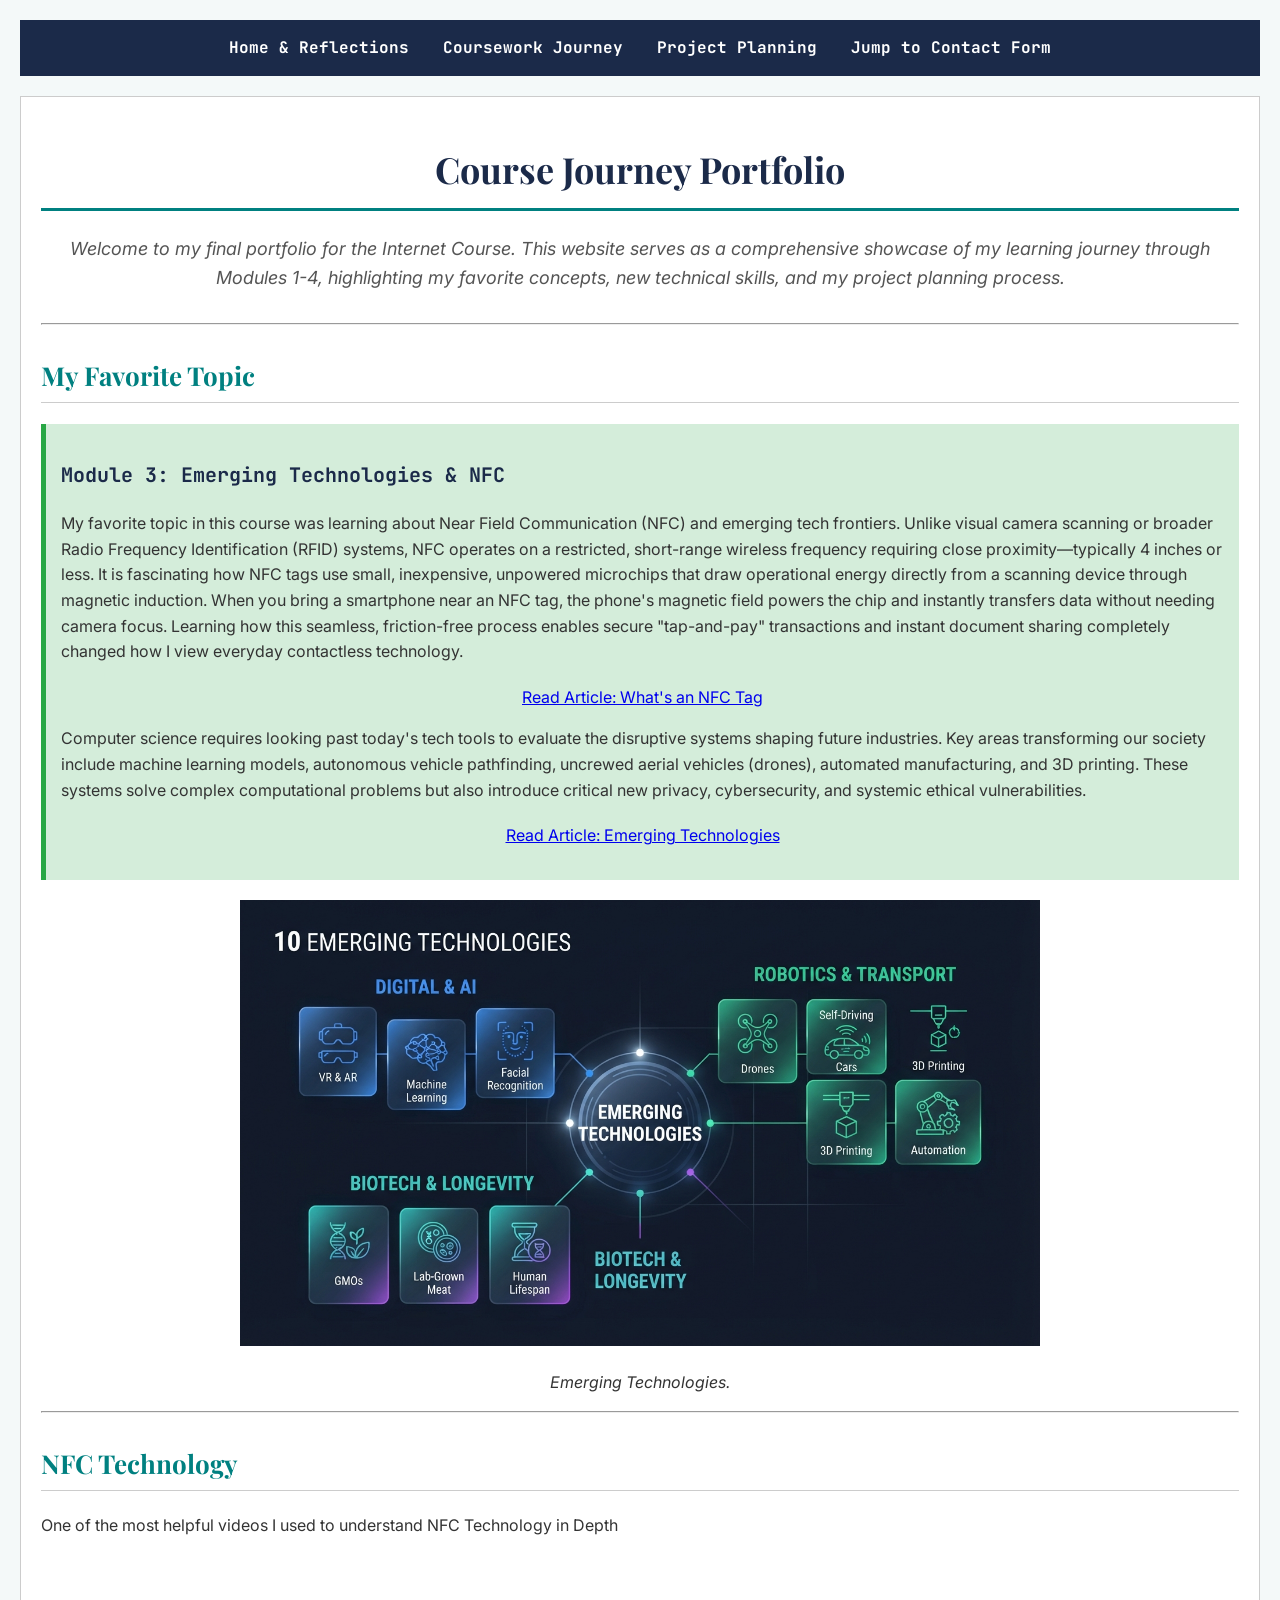
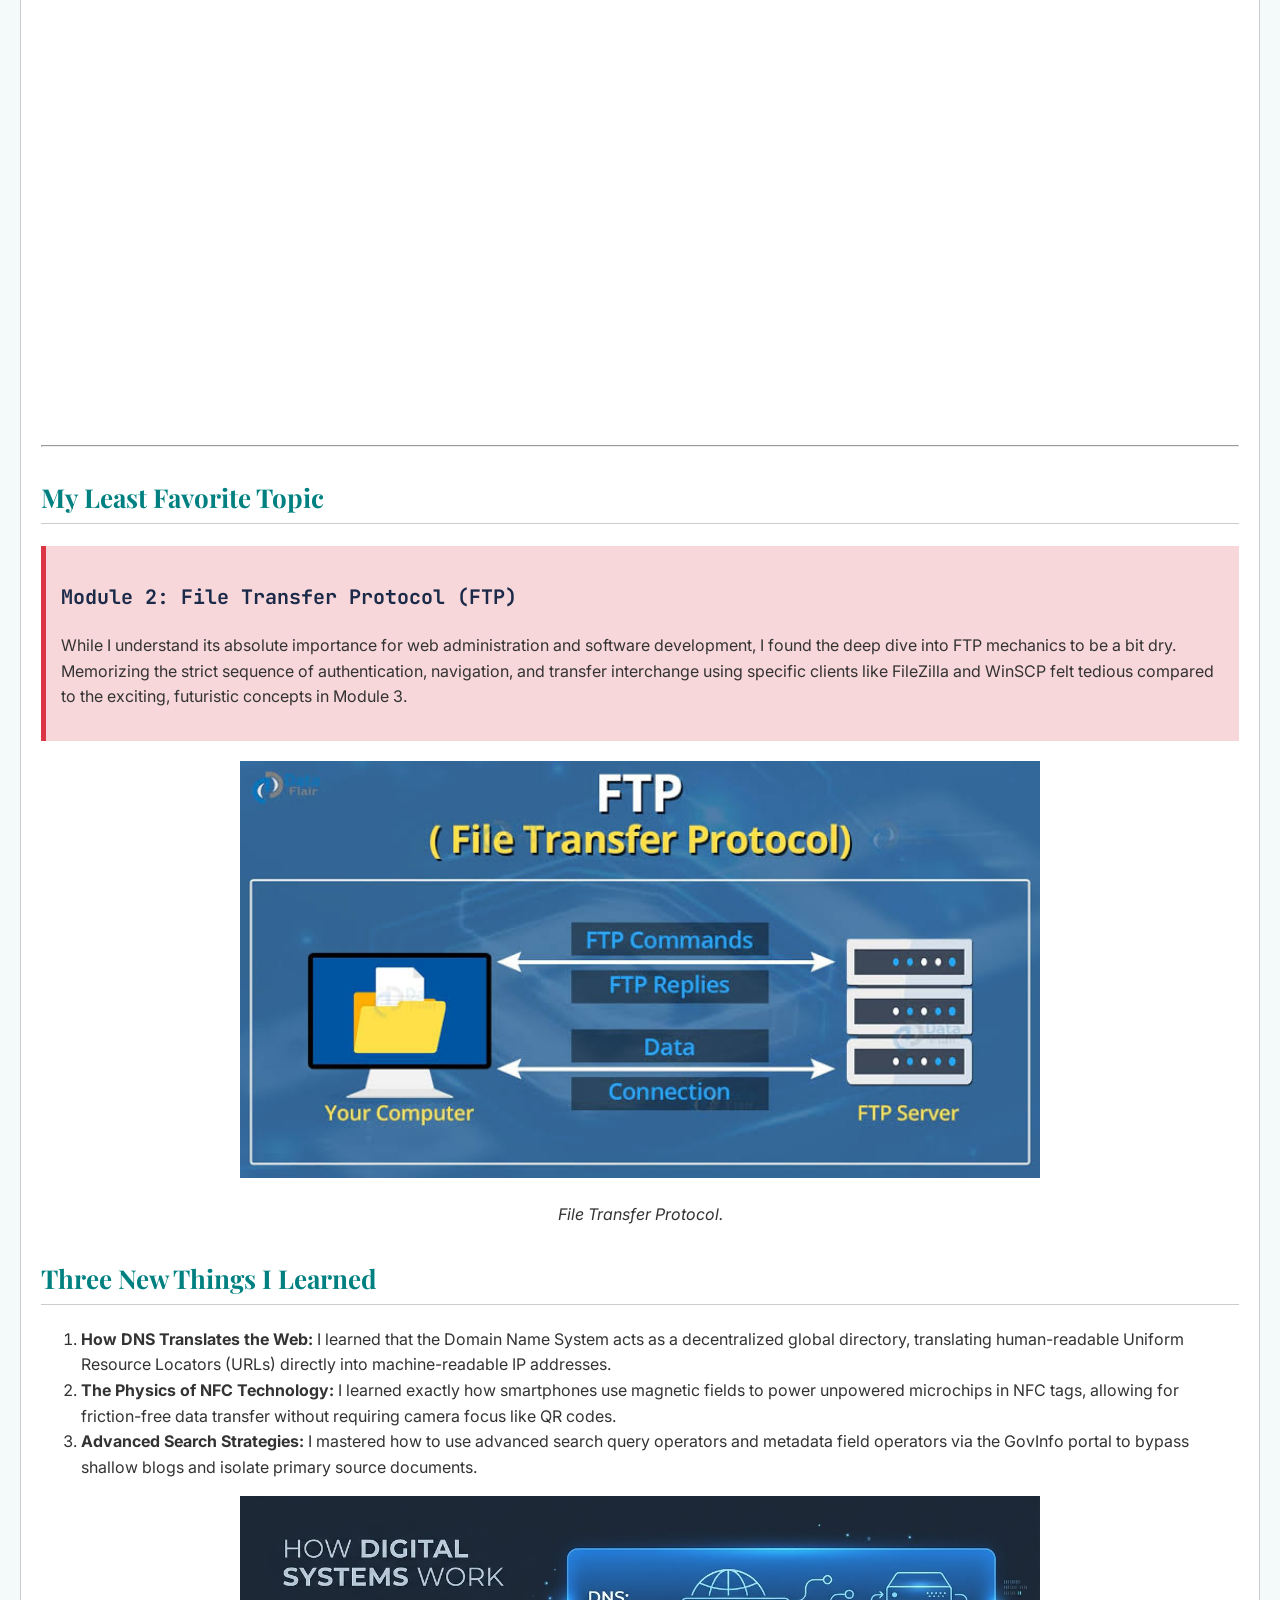
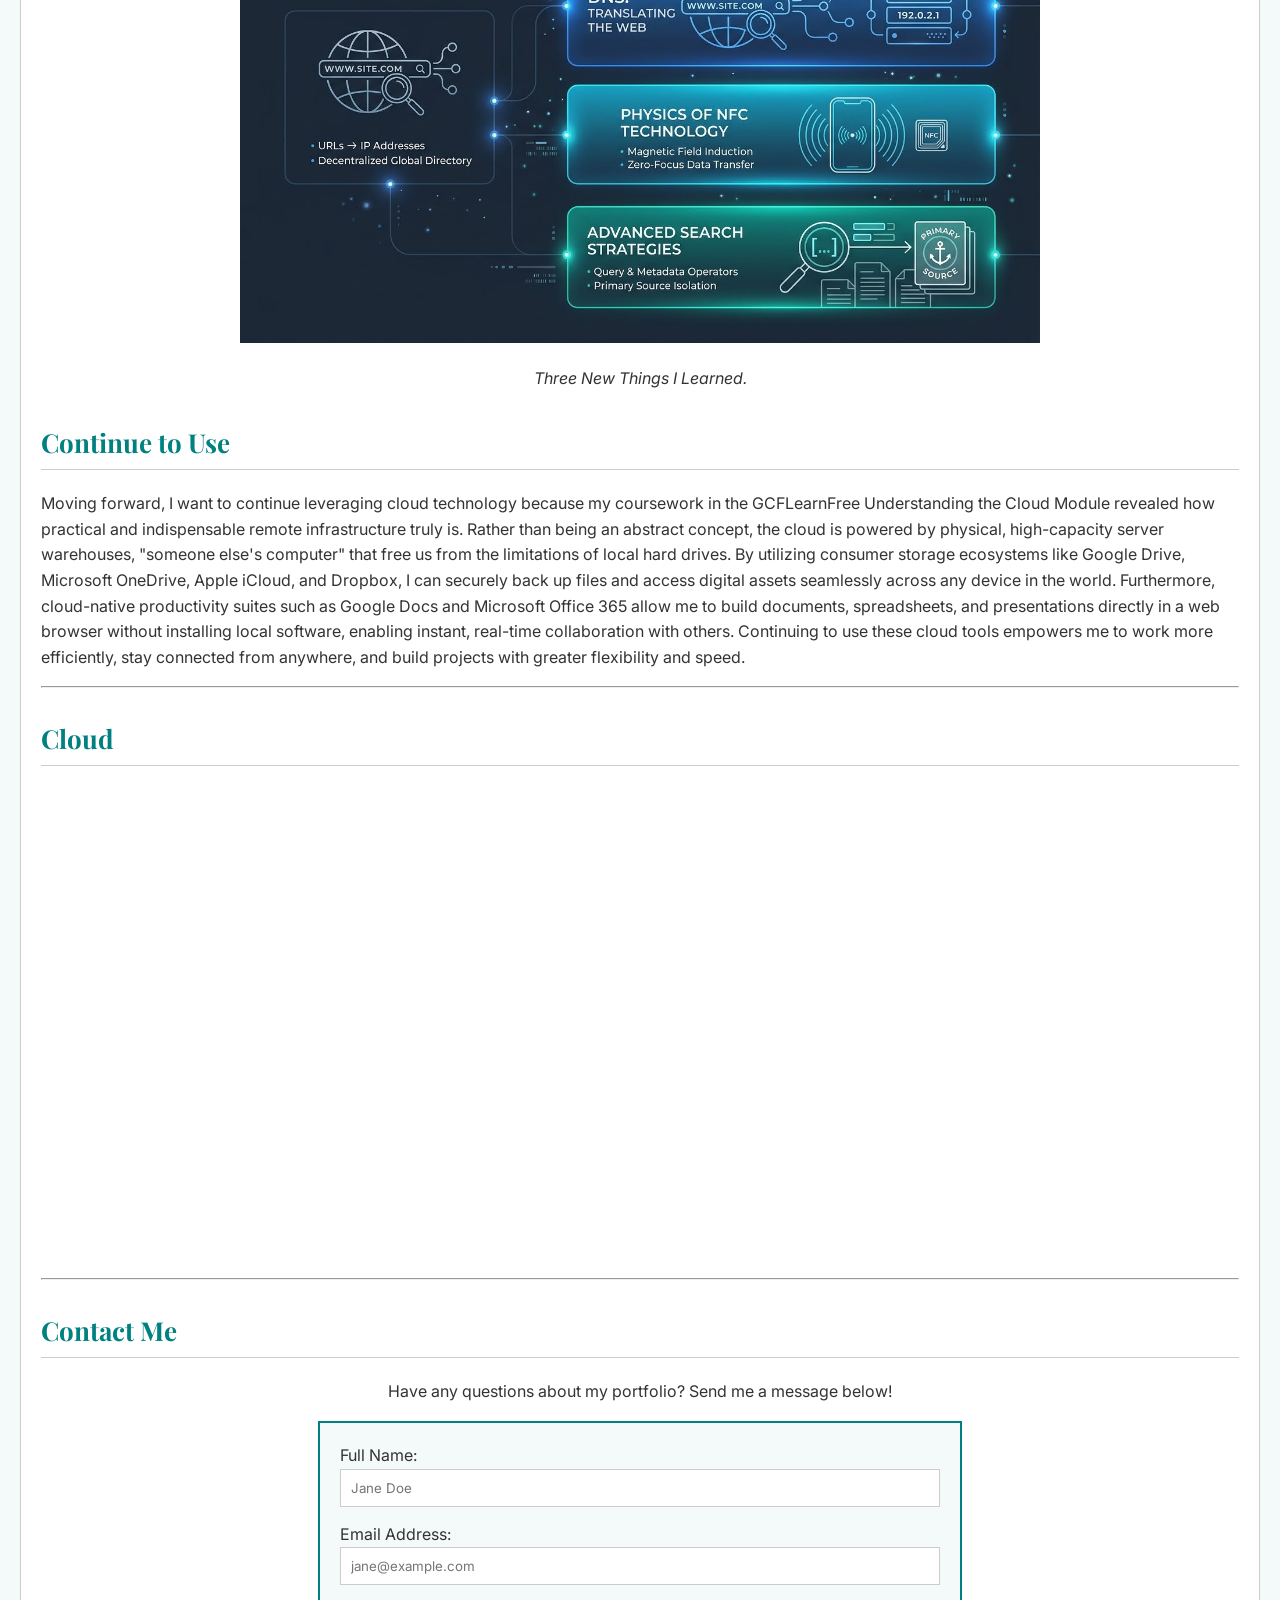
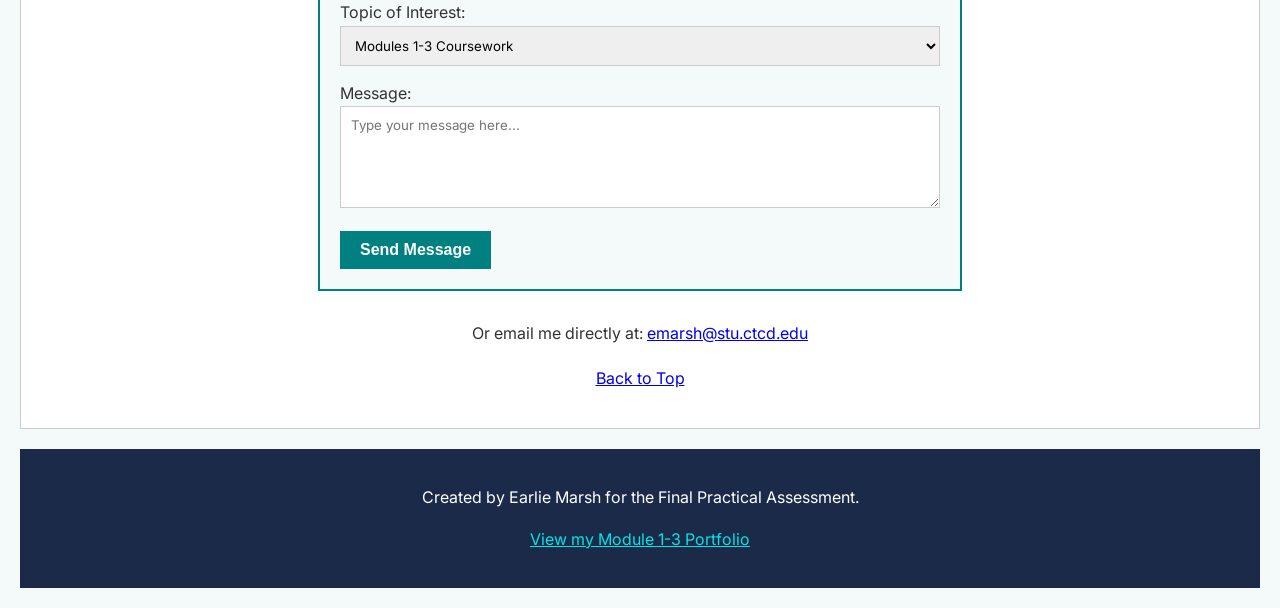
<file: index.html>
<!DOCTYPE html>
<!-- Declaration: HTML5 document -->
<html lang="en">
<head>
    <title>Earlie Marsh - Home & Reflections</title>
    <meta charset="UTF-8">
    <!-- External CSS Links (Google Fonts) -->
    <link href="https://fonts.googleapis.com/css2?family=Inter:wght@400;700&family=JetBrains+Mono:wght@700&family=Playfair+Display:wght@600;700&display=swap" rel="stylesheet">
    <!-- External CSS File Link -->
    <link rel="stylesheet" href="style.css">
    
    <!-- Internal CSS -->
    <style>
        .intro-text {
            font-size: 18px;
            text-align: center;
            color: #555;
            font-style: italic;
            margin-bottom: 30px;
        }
    </style>
</head>
<body>

    <!-- Navigation Bar -->
    <div class="nav-bar">
        <a href="index.html">Home & Reflections</a>
        <a href="coursework.html">Coursework Journey</a>
        <a href="planning.html">Project Planning</a>
        <a href="#contact-section">Jump to Contact Form</a> <!-- Target Link -->
    </div>

    <div class="container">
        <h1 id="top">Course Journey Portfolio</h1>
        
        <p class="intro-text">Welcome to my final portfolio for the Internet Course. This website serves as a comprehensive showcase of my learning journey through Modules 1-4, highlighting my favorite concepts, new technical skills, and my project planning process.</p>

        <hr> <!-- Horizontal Rule -->

        <h2>My Favorite Topic</h2>
        <div class="favorite-box">
            <h3>Module 3: Emerging Technologies & NFC</h3>
            <p>
                My favorite topic in this course was learning about Near Field Communication (NFC) and emerging tech frontiers. Unlike visual camera scanning or broader Radio Frequency Identification (RFID) systems, NFC operates on a restricted, short-range wireless frequency requiring close proximity—typically 4 inches or less. It is fascinating how NFC tags use small, inexpensive, unpowered microchips that draw operational energy directly from a scanning device through magnetic induction. When you bring a smartphone near an NFC tag, the phone's magnetic field powers the chip and instantly transfers data without needing camera focus. Learning how this seamless, friction-free process enables secure "tap-and-pay" transactions and instant document sharing completely changed how I view everyday contactless technology.
            </p>
            <p style="text-align: center; margin-top: 20px;">
                <a href="https://electronics.howstuffworks.com/nfc-tag.htm">Read Article: What's an NFC Tag</a> <!-- External Link -->
            </p>
            <p>
                Computer science requires looking past today's tech tools to evaluate the disruptive systems shaping future industries. Key areas transforming our society include machine learning models, autonomous vehicle pathfinding, uncrewed aerial vehicles (drones), automated manufacturing, and 3D printing. These systems solve complex computational problems but also introduce critical new privacy, cybersecurity, and systemic ethical vulnerabilities.
            </p>   
         
            <p style="text-align: center; margin-top: 20px;">
                <a href="https://www.learnfree.org/series/the-now">Read Article: Emerging Technologies</a> <!-- External Link -->
            </p>
        </div>
        
        <div style="text-align: center;">
            <!-- Relative URL Image -->
            <img src="image_2.jpg" alt="Emerging Technologies" width="800">
            <p><i>Emerging Technologies.</i></p>
        </div>
        
        <hr>
        
        <h2>NFC Technology</h2>
        <p>One of the most helpful videos I used to understand NFC Technology in Depth</p>
        
        <!-- Multimedia / Frame  -->
        <div style="text-align: center;">
            <iframe 
                width="800" 
                height="475" 
                src="https://www.youtube.com/embed/Gbd6sy6uPKg?si=Ck1__AXWTJ7IZF8p" 
                title="YouTube video player" 
                style="border: none;" 
                allow="accelerometer; autoplay; clipboard-write; encrypted-media; gyroscope; picture-in-picture" 
                allowfullscreen>
            </iframe>
        </div>
        
        <hr>

        <h2>My Least Favorite Topic</h2>
        <div class="least-favorite-box">
            <h3>Module 2: File Transfer Protocol (FTP)</h3>
            <p>
                While I understand its absolute importance for web administration and software development, I found the deep dive into FTP mechanics to be a bit dry. Memorizing the strict sequence of authentication, navigation, and transfer interchange using specific clients like FileZilla and WinSCP felt tedious compared to the exciting, futuristic concepts in Module 3. 
            </p>
        </div>

        <div style="text-align: center;">
            <!-- Relative URL Image -->
            <img src="image_1.jpg" alt="File Transfer Protocol" width="800">
            <p><i>File Transfer Protocol.</i></p>
        </div>

        <h2>Three New Things I Learned</h2>
        <!-- Ordered List -->
        <ol>
            <li><b>How DNS Translates the Web:</b> I learned that the Domain Name System acts as a decentralized global directory, translating human-readable Uniform Resource Locators (URLs) directly into machine-readable IP addresses.</li>
            <li><b>The Physics of NFC Technology:</b> I learned exactly how smartphones use magnetic fields to power unpowered microchips in NFC tags, allowing for friction-free data transfer without requiring camera focus like QR codes.</li>
            <li><b>Advanced Search Strategies:</b> I mastered how to use advanced search query operators and metadata field operators via the GovInfo portal to bypass shallow blogs and isolate primary source documents.</li>
        </ol>

        <div style="text-align: center;">
            <!-- Relative URL Image -->
            <img src="image_3.jpg" alt="Three New Things I Learned" width="800">
            <p><i>Three New Things I Learned.</i></p>
        </div>

        <h2>Continue to Use</h2>
        <p>
            Moving forward, I want to continue leveraging cloud technology because my coursework in the GCFLearnFree Understanding the Cloud Module revealed how practical and indispensable remote infrastructure truly is. Rather than being an abstract concept, the cloud is powered by physical, high-capacity server warehouses, "someone else's computer" that free us from the limitations of local hard drives. By utilizing consumer storage ecosystems like Google Drive, Microsoft OneDrive, Apple iCloud, and Dropbox, I can securely back up files and access digital assets seamlessly across any device in the world. Furthermore, cloud-native productivity suites such as Google Docs and Microsoft Office 365 allow me to build documents, spreadsheets, and presentations directly in a web browser without installing local software, enabling instant, real-time collaboration with others. Continuing to use these cloud tools empowers me to work more efficiently, stay connected from anywhere, and build projects with greater flexibility and speed.
        </p>
      
        <hr>
        
        <h2>Cloud</h2>
        
        <!-- Multimedia / Frame -->
        <div style="text-align: center;">
            <iframe 
                width="800" 
                height="475" 
                src="https://www.youtube.com/embed/M988_fsOSWo?si=xqtepXX6bADbwS8M" 
                title="YouTube video player" 
                style="border: none;" 
                allow="accelerometer; autoplay; clipboard-write; encrypted-media; gyroscope; picture-in-picture" 
                allowfullscreen>
            </iframe>
        </div>
        
        <hr>

        <h2 id="contact-section">Contact Me</h2>
        <p style="text-align: center;">Have any questions about my portfolio? Send me a message below!</p> <!-- Inline Style -->
        
        <!-- Form  -->
        <div class="contact-form">
            <form action="#" method="POST">
                <label for="name">Full Name:</label>
                <input type="text" id="name" name="name" required placeholder="Jane Doe">
                
                <label for="email">Email Address:</label>
                <input type="email" id="email" name="email" required placeholder="jane@example.com">
                
                <label for="topic">Topic of Interest:</label>
                <select id="topic" name="topic">
                    <option value="modules1-3">Modules 1-3 Coursework</option>
                    <option value="module4">Module 4 HTML/CSS</option>
                    <option value="general">General Feedback</option>
                </select>

                <label for="message">Message:</label>
                <textarea id="message" name="message" rows="5" required placeholder="Type your message here..."></textarea>
                
                <button type="submit">Send Message</button>
            </form>
        </div>

        <p style="text-align: center; margin-top: 30px;">
            <!-- Email Link with Subject Line -->
            Or email me directly at: <a href="mailto:emarsh@stu.ctcd.edu?subject=Final%20Portfolio%20Inquiry">emarsh@stu.ctcd.edu</a>
        </p>

        <p style="text-align: center; margin-top: 20px;">
            <a href="#top">Back to Top</a> <!-- Target Link -->
        </p>
    </div>

    <!-- Footer -->
    <footer>
        <p>Created by Earlie Marsh for the Final Practical Assessment.</p>
        <p><a href="https://sites.google.com/view/earliemarsh-module1-3portfolio" target="_blank">View my Module 1-3 Portfolio</a></p>
    </footer>

</body>
</html>
</file>
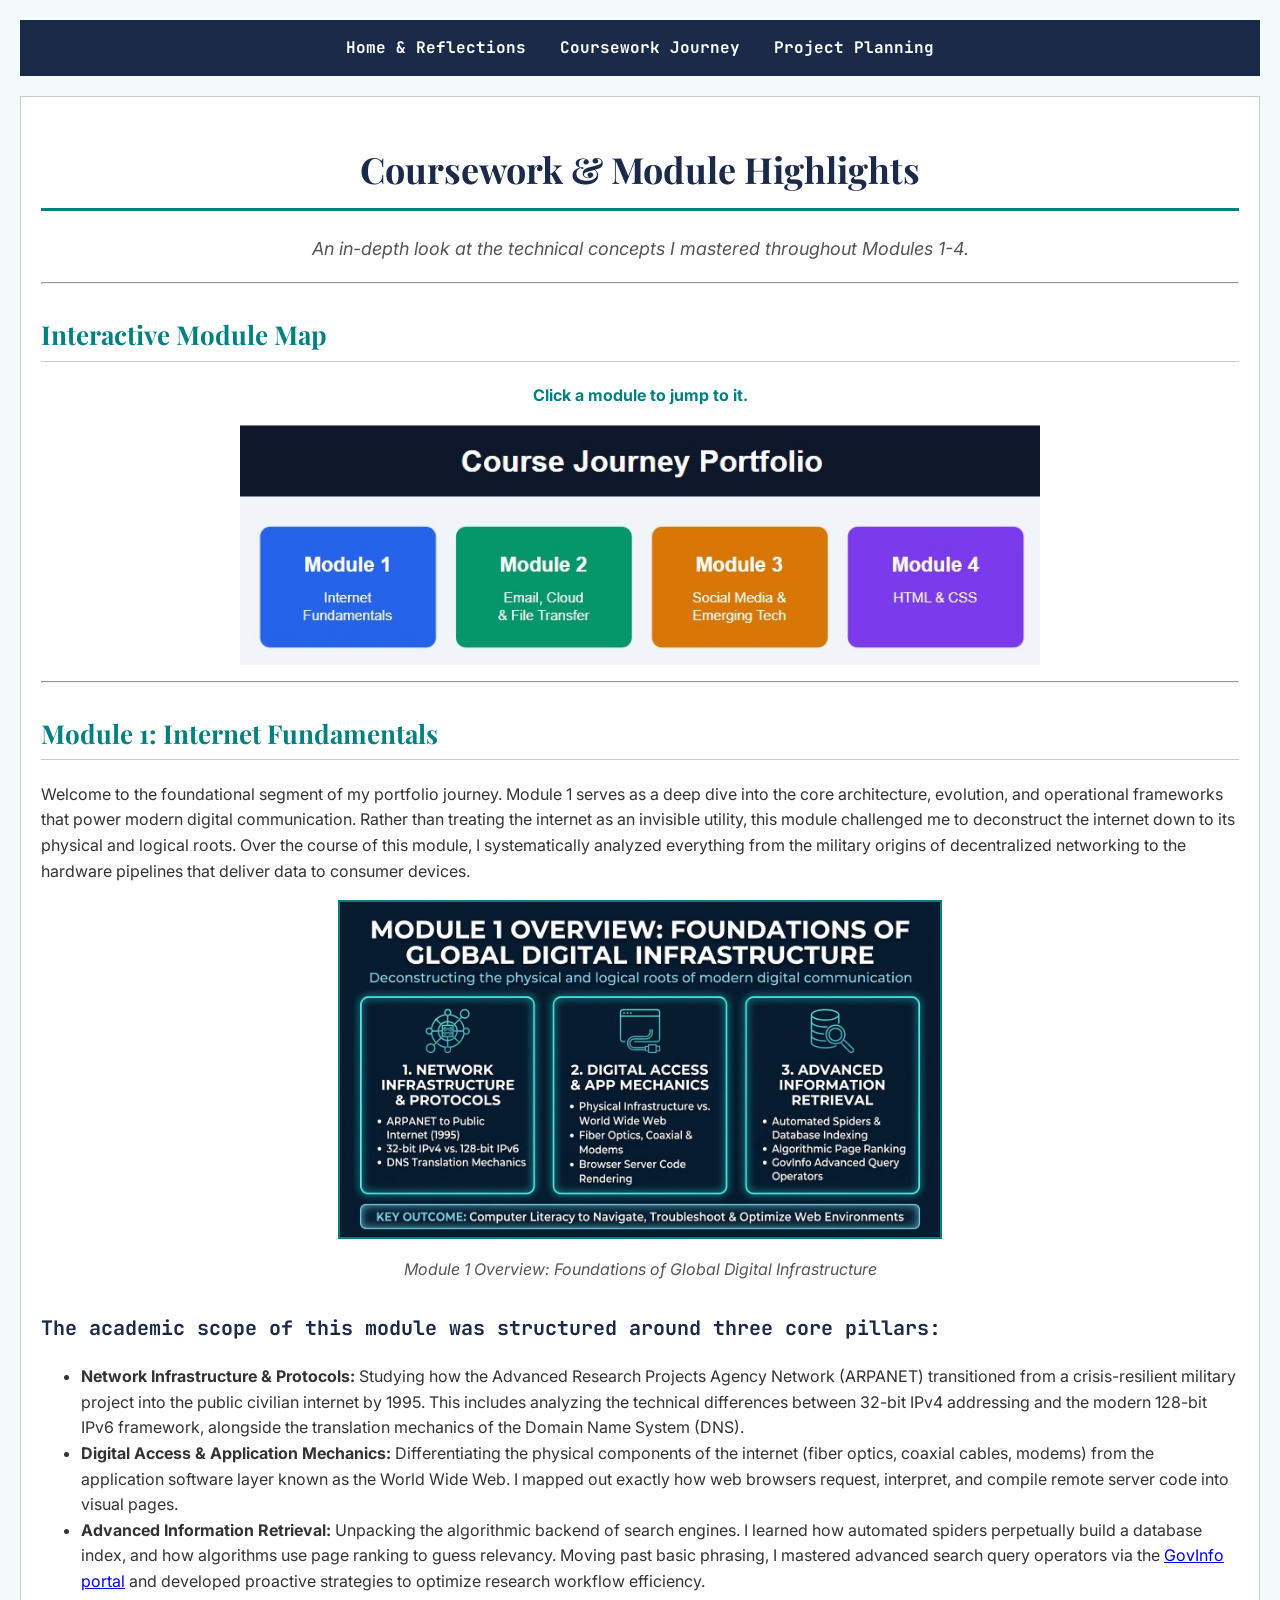
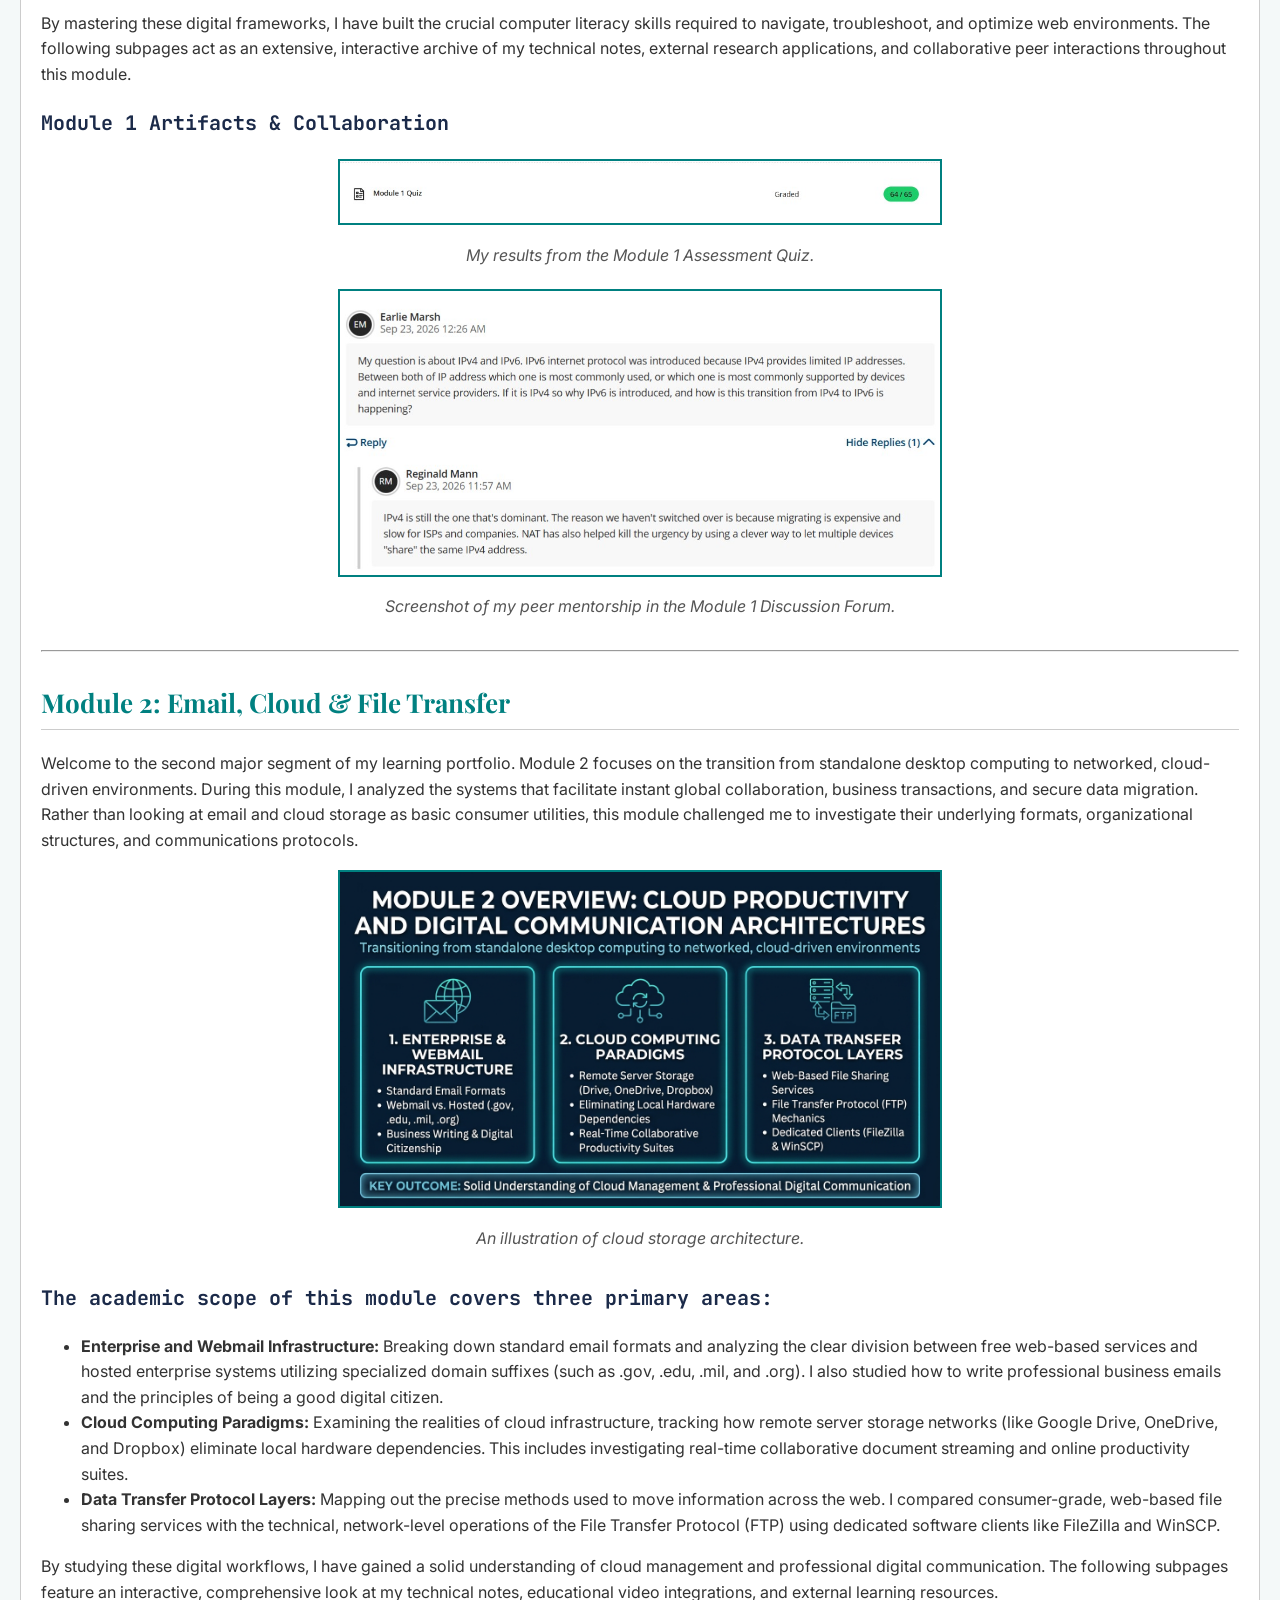
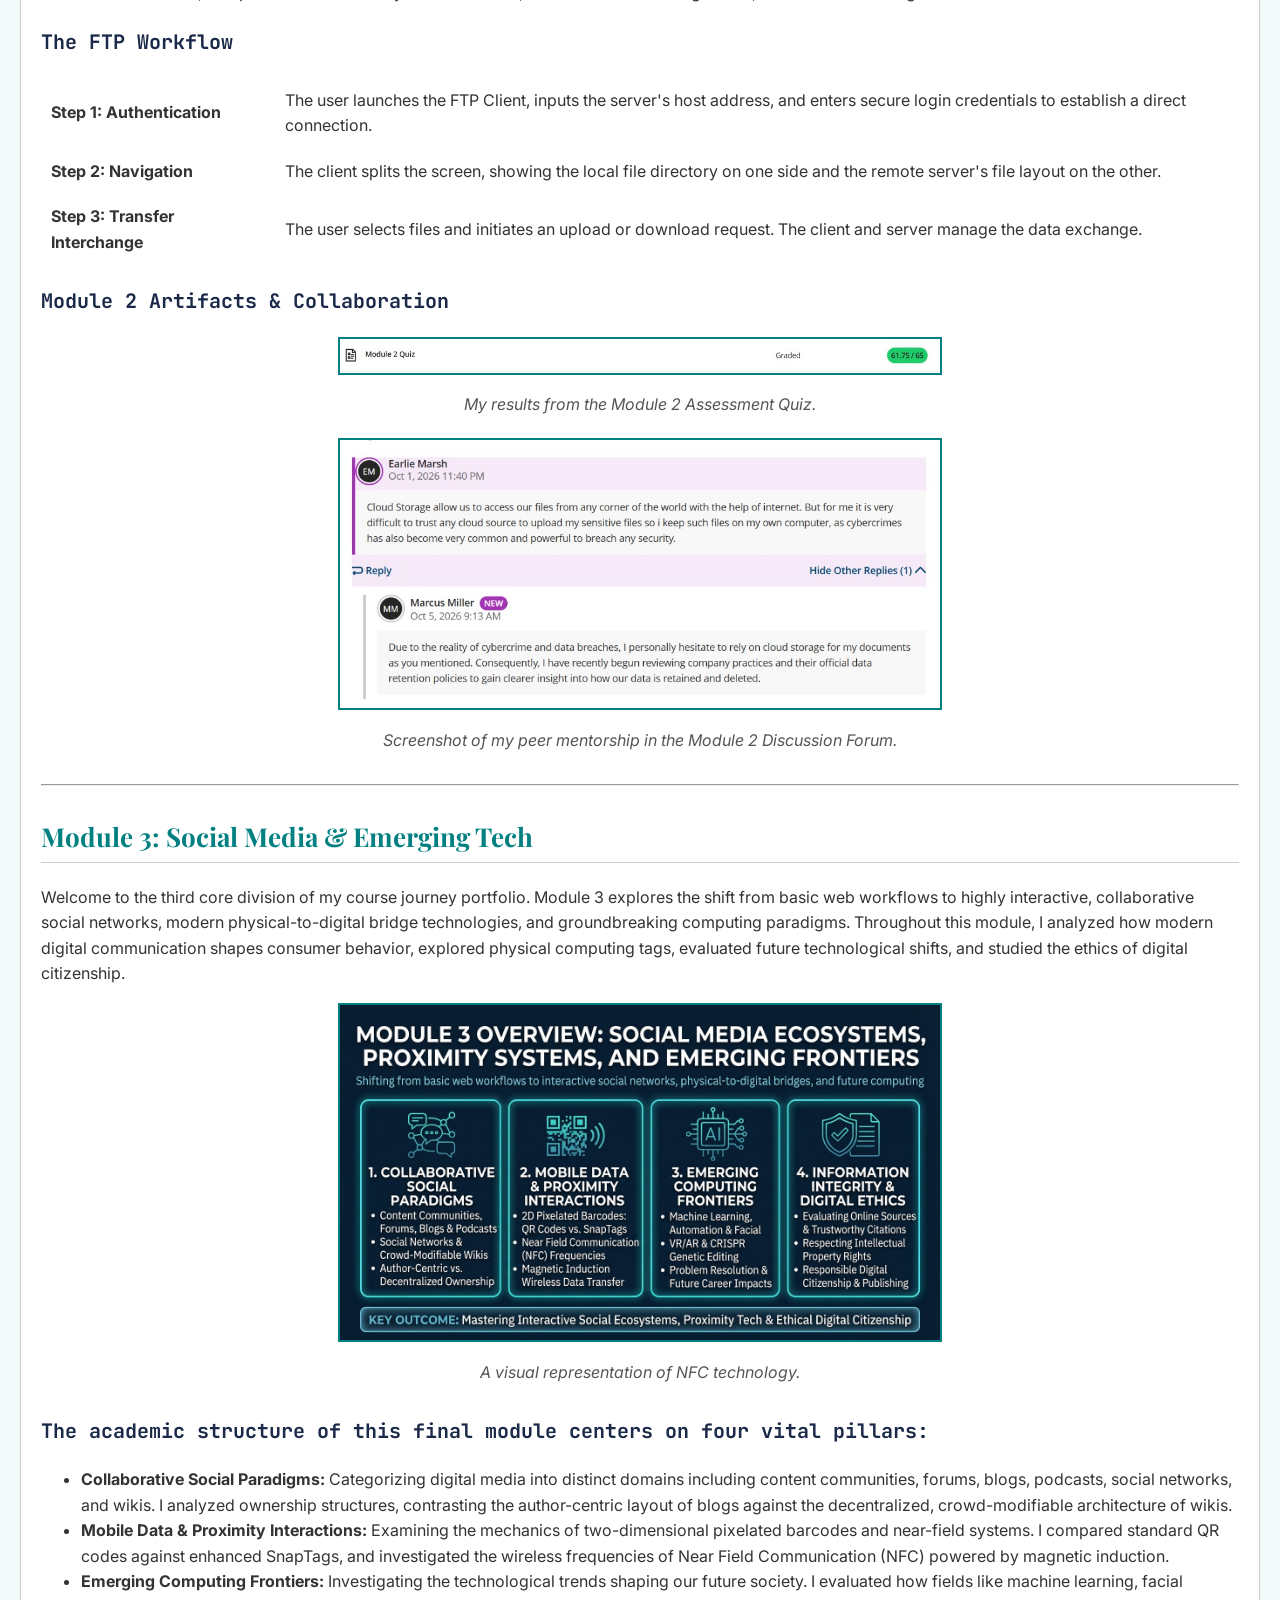
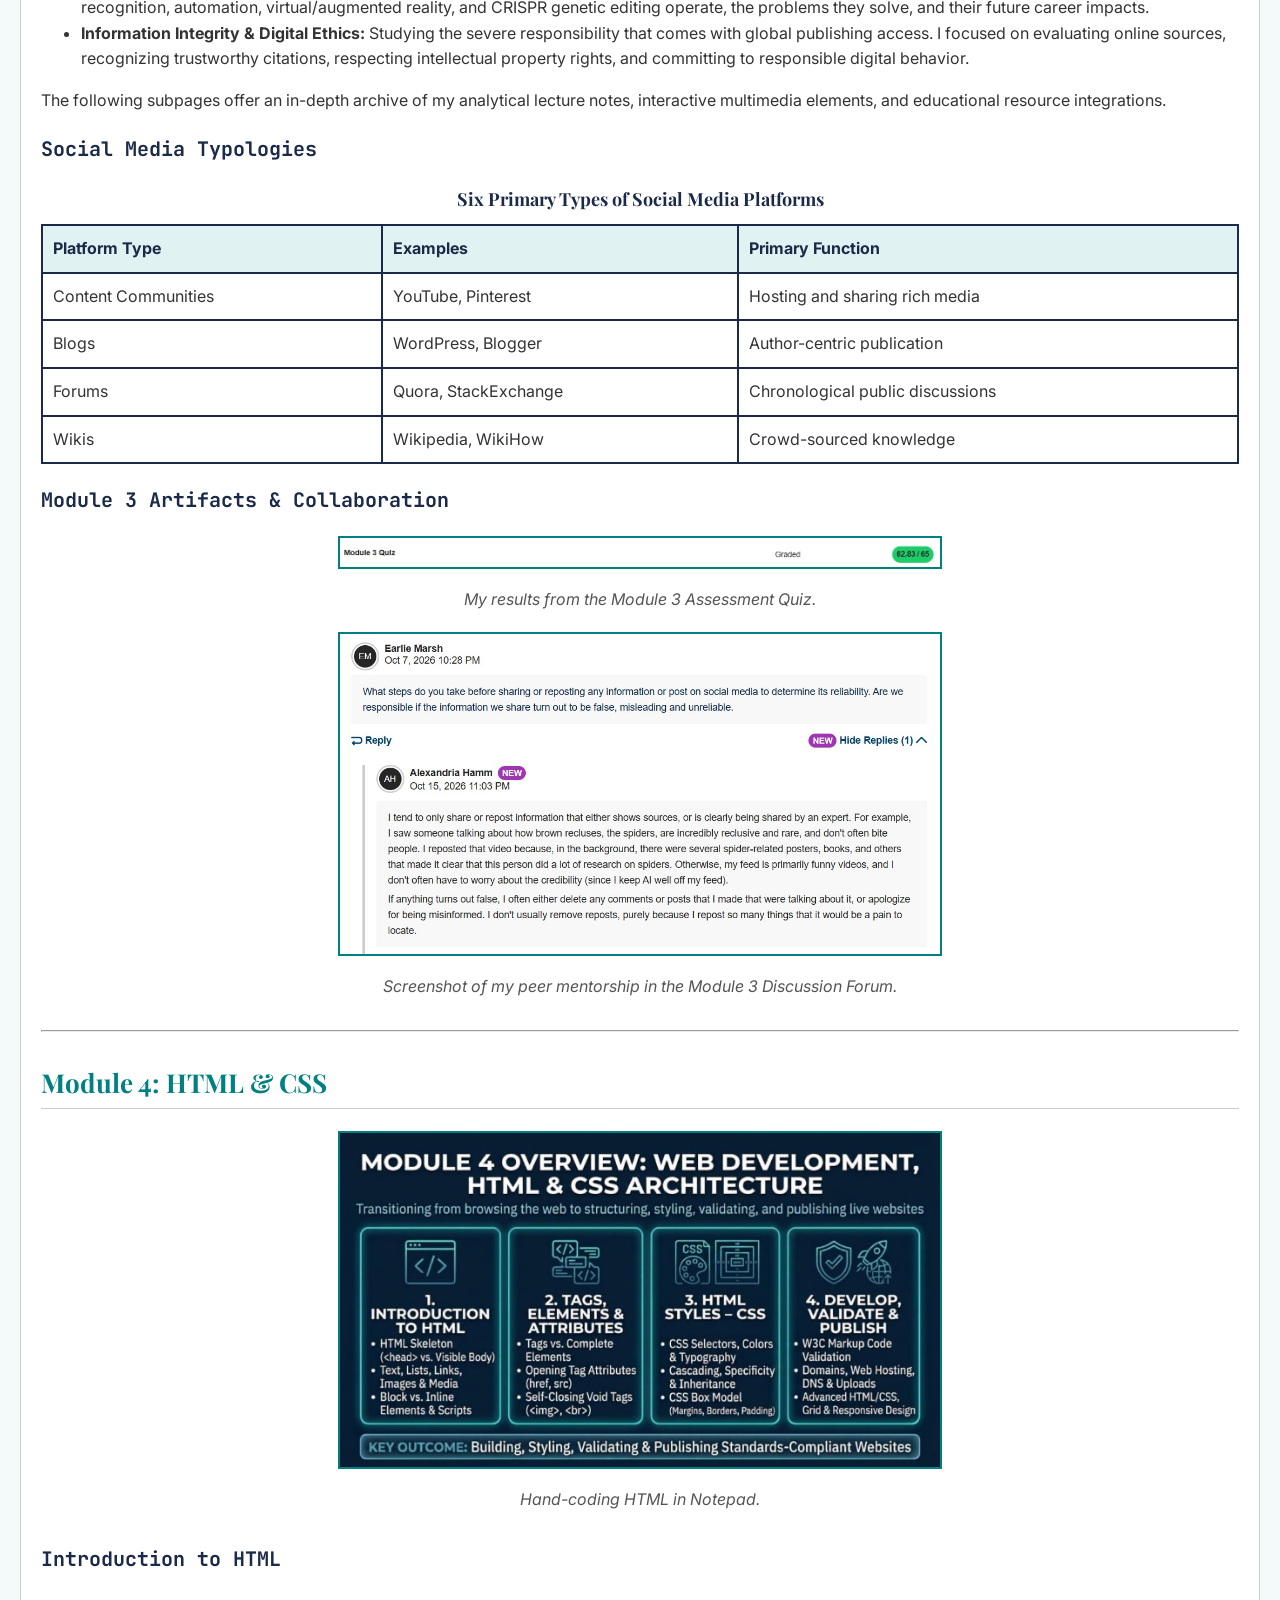
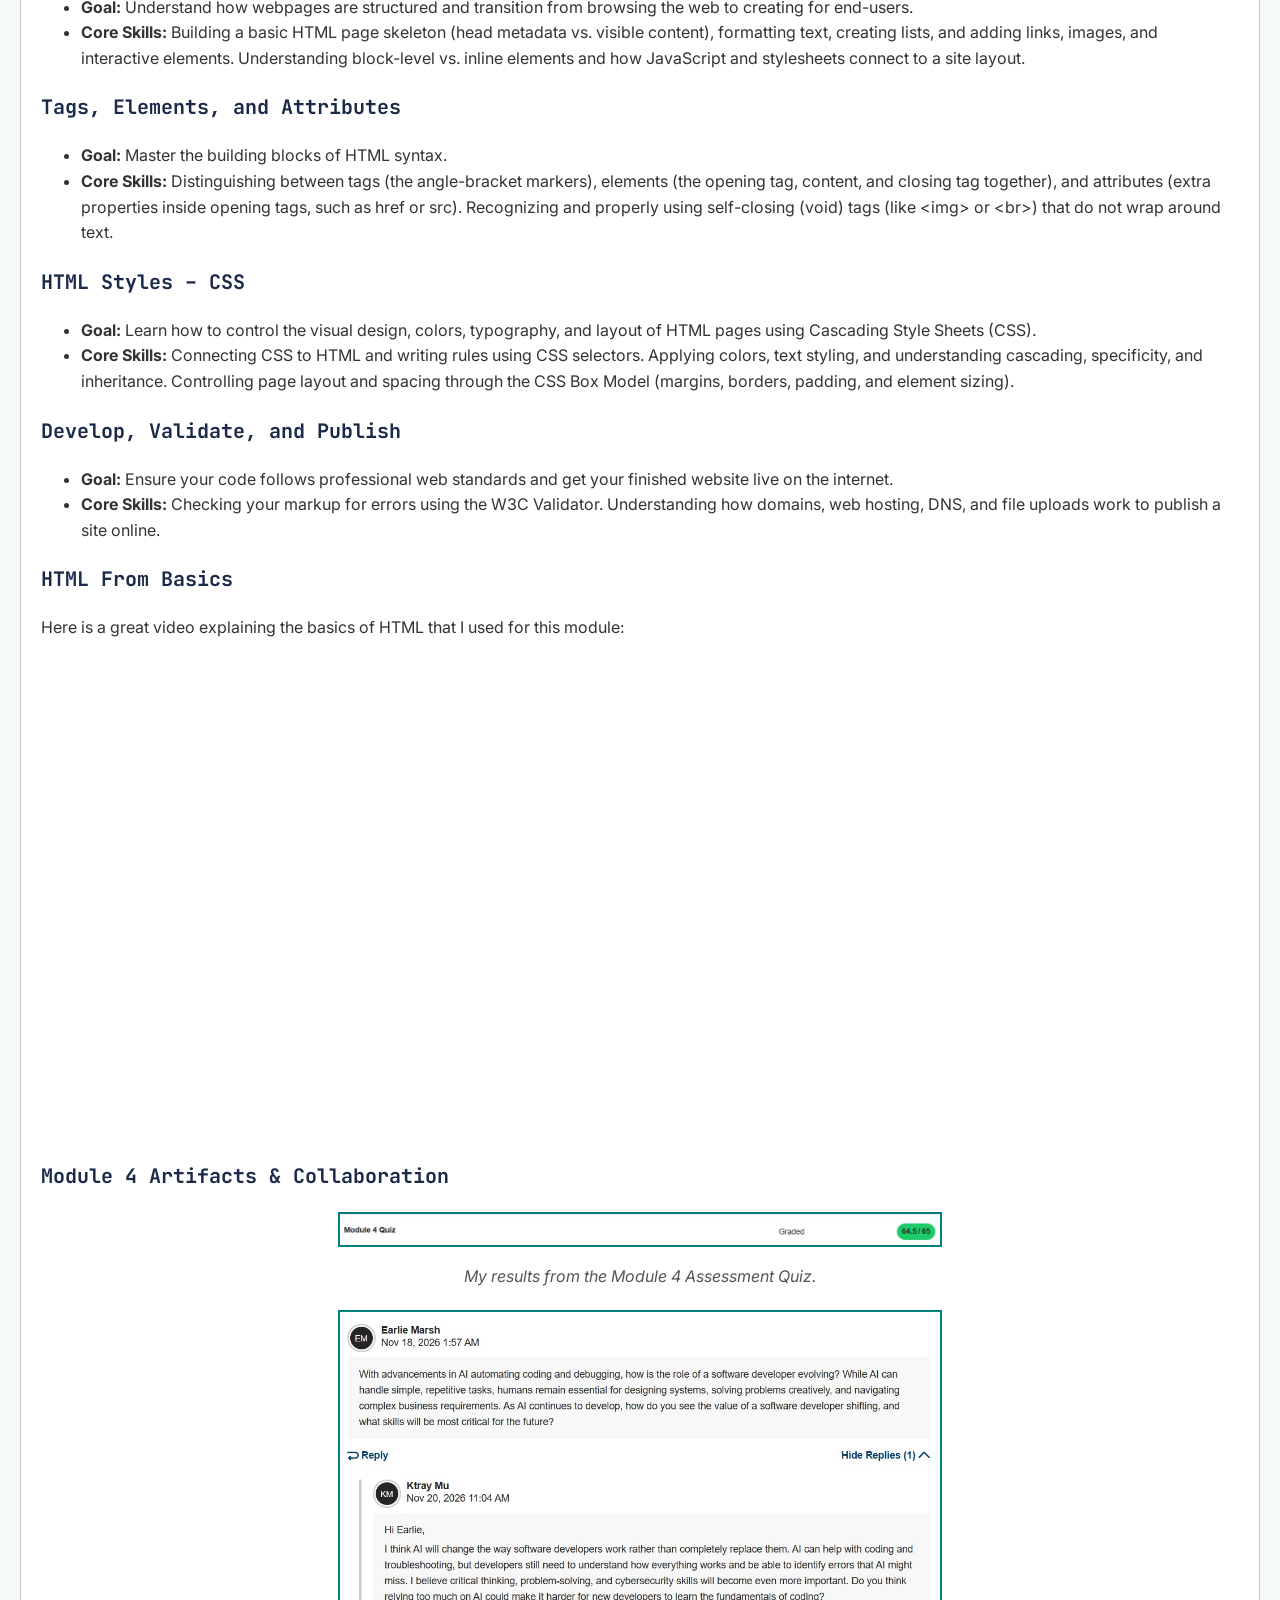
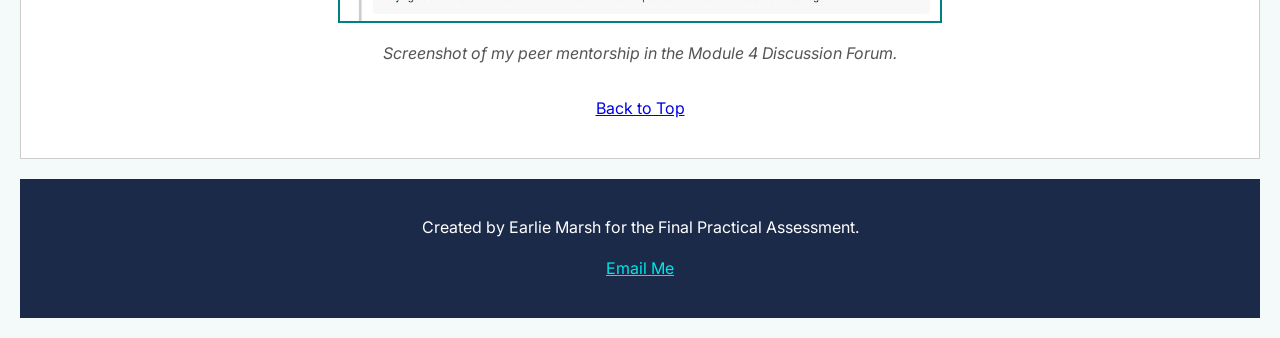
<file: coursework.html>
<!DOCTYPE html>
<!-- Declaration: HTML5 document -->
<html lang="en">
<head>
    <title>Earlie Marsh - Coursework Journey</title>
    <meta charset="UTF-8">
    <link href="https://fonts.googleapis.com/css2?family=Inter:wght@400;700&family=JetBrains+Mono:wght@700&family=Playfair+Display:wght@600;700&display=swap" rel="stylesheet">
    <link rel="stylesheet" href="style.css">
    
    <style>
        .intro-text {
            font-size: 18px;
            text-align: center;
            color: #555;
            font-style: italic;
        }
    </style>
</head>
<body>

    <!-- Navigation Bar -->
    <div class="nav-bar">
        <a href="index.html">Home & Reflections</a>
        <a href="coursework.html">Coursework Journey</a>
        <a href="planning.html">Project Planning</a>
    </div>

    <div class="container">
        <h1 id="top">Coursework & Module Highlights</h1>
        <p class="intro-text">An in-depth look at the technical concepts I mastered throughout Modules 1-4.</p>

        <hr>

        <!-- Image Map -->
        <h2>Interactive Module Map</h2>
        <p style="text-align: center; font-weight: bold; color: #008080;">Click a module to jump to it.</p>
        
        <div style="text-align: center;">
            <img src="image_4.jpg" width="800" height="240" alt="Course map: Modules 1 to 4" usemap="#modules">
            <map name="modules">
                <area shape="rect" coords="20,100,195,220"  href="#module1" alt="Module 1">
                <area shape="rect" coords="215,100,390,220" href="#module2" alt="Module 2">
                <area shape="rect" coords="410,100,585,220" href="#module3" alt="Module 3">
                <area shape="rect" coords="605,100,780,220" href="#module4" alt="Module 4">
            </map>
        </div>

        <hr>

        <!-- ========================================== -->
        <!-- MODULE 1 -->
        <!-- ========================================== -->
        
        <h2 id="module1">Module 1: Internet Fundamentals</h2>
        <p>Welcome to the foundational segment of my portfolio journey. Module 1 serves as a deep dive into the core architecture, evolution, and operational frameworks that power modern digital communication. Rather than treating the internet as an invisible utility, this module challenged me to deconstruct the internet down to its physical and logical roots. Over the course of this module, I systematically analyzed everything from the military origins of decentralized networking to the hardware pipelines that deliver data to consumer devices.</p>
        
        <div class="img-container">
            <img src="image_8.jpg" alt="Module 1 Overview Diagram" class="module-img">
            <p><i>Module 1 Overview: Foundations of Global Digital Infrastructure</i></p>
        </div>

        <h3>The academic scope of this module was structured around three core pillars:</h3>
        <ul>
            <li><b>Network Infrastructure & Protocols:</b> Studying how the Advanced Research Projects Agency Network (ARPANET) transitioned from a crisis-resilient military project into the public civilian internet by 1995. This includes analyzing the technical differences between 32-bit IPv4 addressing and the modern 128-bit IPv6 framework, alongside the translation mechanics of the Domain Name System (DNS).</li>
            <li><b>Digital Access & Application Mechanics:</b> Differentiating the physical components of the internet (fiber optics, coaxial cables, modems) from the application software layer known as the World Wide Web. I mapped out exactly how web browsers request, interpret, and compile remote server code into visual pages.</li>
            <li><b>Advanced Information Retrieval:</b> Unpacking the algorithmic backend of search engines. I learned how automated spiders perpetually build a database index, and how algorithms use page ranking to guess relevancy. Moving past basic phrasing, I mastered advanced search query operators via the <a href="https://www.govinfo.gov/" target="_blank">GovInfo portal</a> and developed proactive strategies to optimize research workflow efficiency.</li>
        </ul>
        <p>By mastering these digital frameworks, I have built the crucial computer literacy skills required to navigate, troubleshoot, and optimize web environments. The following subpages act as an extensive, interactive archive of my technical notes, external research applications, and collaborative peer interactions throughout this module.</p>

        <h3>Module 1 Artifacts & Collaboration</h3>
        <div class="img-container">
            <!-- Quiz Image -->
            <img src="module1_quiz.jpg" alt="Screenshot of Module 1 Quiz Results" class="module-img">
            <p><i>My results from the Module 1 Assessment Quiz.</i></p>
            
            <!-- Discussion Image -->
            <img src="module1_discussion.jpg" alt="Screenshot of Module 1 Discussion Forum" class="module-img">
            <p><i>Screenshot of my peer mentorship in the Module 1 Discussion Forum.</i></p>
        </div>

        <hr>

        <!-- ========================================== -->
        <!-- MODULE 2 -->
        <!-- ========================================== -->
        
        <h2 id="module2">Module 2: Email, Cloud & File Transfer</h2>
        <p>Welcome to the second major segment of my learning portfolio. Module 2 focuses on the transition from standalone desktop computing to networked, cloud-driven environments. During this module, I analyzed the systems that facilitate instant global collaboration, business transactions, and secure data migration. Rather than looking at email and cloud storage as basic consumer utilities, this module challenged me to investigate their underlying formats, organizational structures, and communications protocols.</p>

        <div class="img-container">
            <img src="image_7.jpg" alt="Cloud Computing Concepts" class="module-img">
            <p><i>An illustration of cloud storage architecture.</i></p>
        </div>

        <h3>The academic scope of this module covers three primary areas:</h3>
        <ul>
            <li><b>Enterprise and Webmail Infrastructure:</b> Breaking down standard email formats and analyzing the clear division between free web-based services and hosted enterprise systems utilizing specialized domain suffixes (such as .gov, .edu, .mil, and .org). I also studied how to write professional business emails and the principles of being a good digital citizen.</li>
            <li><b>Cloud Computing Paradigms:</b> Examining the realities of cloud infrastructure, tracking how remote server storage networks (like Google Drive, OneDrive, and Dropbox) eliminate local hardware dependencies. This includes investigating real-time collaborative document streaming and online productivity suites.</li>
            <li><b>Data Transfer Protocol Layers:</b> Mapping out the precise methods used to move information across the web. I compared consumer-grade, web-based file sharing services with the technical, network-level operations of the File Transfer Protocol (FTP) using dedicated software clients like FileZilla and WinSCP.</li>
        </ul>
        <p>By studying these digital workflows, I have gained a solid understanding of cloud management and professional digital communication. The following subpages feature an interactive, comprehensive look at my technical notes, educational video integrations, and external learning resources.</p>

        <h3>The FTP Workflow</h3>
        <table class="no-border-table">
            <tr>
                <td><b>Step 1: Authentication</b></td>
                <td>The user launches the FTP Client, inputs the server's host address, and enters secure login credentials to establish a direct connection.</td>
            </tr>
            <tr>
                <td><b>Step 2: Navigation</b></td>
                <td>The client splits the screen, showing the local file directory on one side and the remote server's file layout on the other.</td>
            </tr>
            <tr>
                <td><b>Step 3: Transfer Interchange</b></td>
                <td>The user selects files and initiates an upload or download request. The client and server manage the data exchange.</td>
            </tr>
        </table>

        <h3>Module 2 Artifacts & Collaboration</h3>
        <div class="img-container">
            <img src="module2_quiz.jpg" alt="Screenshot of Module 2 Quiz Results" class="module-img">
            <p><i>My results from the Module 2 Assessment Quiz.</i></p>
            
            <img src="module2_discussion.jpg" alt="Screenshot of Module 2 Discussion Forum" class="module-img">
            <p><i>Screenshot of my peer mentorship in the Module 2 Discussion Forum.</i></p>
        </div>

        <hr>

        <!-- ========================================== -->
        <!-- MODULE 3 -->
        <!-- ========================================== -->
        
        <h2 id="module3">Module 3: Social Media & Emerging Tech</h2>
        <p>Welcome to the third core division of my course journey portfolio. Module 3 explores the shift from basic web workflows to highly interactive, collaborative social networks, modern physical-to-digital bridge technologies, and groundbreaking computing paradigms. Throughout this module, I analyzed how modern digital communication shapes consumer behavior, explored physical computing tags, evaluated future technological shifts, and studied the ethics of digital citizenship.</p>

        <div class="img-container">
            <img src="image_6.jpg" alt="Near Field Communication Concept" class="module-img">
            <p><i>A visual representation of NFC technology.</i></p>
        </div>

        <h3>The academic structure of this final module centers on four vital pillars:</h3>
        <ul>
            <li><b>Collaborative Social Paradigms:</b> Categorizing digital media into distinct domains including content communities, forums, blogs, podcasts, social networks, and wikis. I analyzed ownership structures, contrasting the author-centric layout of blogs against the decentralized, crowd-modifiable architecture of wikis.</li>
            <li><b>Mobile Data & Proximity Interactions:</b> Examining the mechanics of two-dimensional pixelated barcodes and near-field systems. I compared standard QR codes against enhanced SnapTags, and investigated the wireless frequencies of Near Field Communication (NFC) powered by magnetic induction.</li>
            <li><b>Emerging Computing Frontiers:</b> Investigating the technological trends shaping our future society. I evaluated how fields like machine learning, facial recognition, automation, virtual/augmented reality, and CRISPR genetic editing operate, the problems they solve, and their future career impacts.</li>
            <li><b>Information Integrity & Digital Ethics:</b> Studying the severe responsibility that comes with global publishing access. I focused on evaluating online sources, recognizing trustworthy citations, respecting intellectual property rights, and committing to responsible digital behavior.</li>
        </ul>
        <p>The following subpages offer an in-depth archive of my analytical lecture notes, interactive multimedia elements, and educational resource integrations.</p>

        <h3>Social Media Typologies</h3>
        <table class="bordered-table">
            <caption>Six Primary Types of Social Media Platforms</caption>
            <tr>
                <th>Platform Type</th>
                <th>Examples</th>
                <th>Primary Function</th>
            </tr>
            <tr>
                <td>Content Communities</td>
                <td>YouTube, Pinterest</td>
                <td>Hosting and sharing rich media</td>
            </tr>
            <tr>
                <td>Blogs</td>
                <td>WordPress, Blogger</td>
                <td>Author-centric publication</td>
            </tr>
            <tr>
                <td>Forums</td>
                <td>Quora, StackExchange</td>
                <td>Chronological public discussions</td>
            </tr>
            <tr>
                <td>Wikis</td>
                <td>Wikipedia, WikiHow</td>
                <td>Crowd-sourced knowledge</td>
            </tr>
        </table>

        <h3>Module 3 Artifacts & Collaboration</h3>
        <div class="img-container">
            <img src="module3_quiz.jpg" alt="Screenshot of Module 3 Quiz Results" class="module-img">
            <p><i>My results from the Module 3 Assessment Quiz.</i></p>
            
            <img src="module3_discussion.jpg" alt="Screenshot of Module 3 Discussion Forum" class="module-img">
            <p><i>Screenshot of my peer mentorship in the Module 3 Discussion Forum.</i></p>
        </div>

        <hr>

        <!-- ========================================== -->
        <!-- MODULE 4 -->
        <!-- ========================================== -->
        
        <h2 id="module4">Module 4: HTML & CSS</h2>
        
        <div class="img-container">
            <img src="image_5.jpg" alt="HTML Coding in Notepad" class="module-img">
            <p><i>Hand-coding HTML in Notepad.</i></p>
        </div>

        <h3>Introduction to HTML</h3>
        <ul>
            <li><b>Goal:</b> Understand how webpages are structured and transition from browsing the web to creating for end-users.</li>
            <li><b>Core Skills:</b> Building a basic HTML page skeleton (head metadata vs. visible content), formatting text, creating lists, and adding links, images, and interactive elements. Understanding block-level vs. inline elements and how JavaScript and stylesheets connect to a site layout.</li>
        </ul>

        <h3>Tags, Elements, and Attributes</h3>
        <ul>
            <li><b>Goal:</b> Master the building blocks of HTML syntax.</li>
            <li><b>Core Skills:</b> Distinguishing between tags (the angle-bracket markers), elements (the opening tag, content, and closing tag together), and attributes (extra properties inside opening tags, such as href or src). Recognizing and properly using self-closing (void) tags (like &lt;img&gt; or &lt;br&gt;) that do not wrap around text.</li>
        </ul>

        <h3>HTML Styles – CSS</h3>
        <ul>
            <li><b>Goal:</b> Learn how to control the visual design, colors, typography, and layout of HTML pages using Cascading Style Sheets (CSS).</li>
            <li><b>Core Skills:</b> Connecting CSS to HTML and writing rules using CSS selectors. Applying colors, text styling, and understanding cascading, specificity, and inheritance. Controlling page layout and spacing through the CSS Box Model (margins, borders, padding, and element sizing).</li>
        </ul>

        <h3>Develop, Validate, and Publish</h3>
        <ul>
            <li><b>Goal:</b> Ensure your code follows professional web standards and get your finished website live on the internet.</li>
            <li><b>Core Skills:</b> Checking your markup for errors using the W3C Validator. Understanding how domains, web hosting, DNS, and file uploads work to publish a site online.</li>
        </ul>

        <h3>HTML From Basics</h3>
        <p>Here is a great video explaining the basics of HTML that I used for this module:</p>
        <div style="text-align: center;">
            <iframe 
                width="800" 
                height="475" 
                src="https://www.youtube.com/embed/UB1O30fR-EE" 
                title="YouTube video player" 
                style="border: none;" 
                allow="accelerometer; autoplay; clipboard-write; encrypted-media; gyroscope; picture-in-picture" 
                allowfullscreen>
            </iframe>
        </div>
 

        <h3>Module 4 Artifacts & Collaboration</h3>
        <div class="img-container">
            <img src="module4_quiz.jpg" alt="Screenshot of Module 4 Quiz Results" class="module-img">
            <p><i>My results from the Module 4 Assessment Quiz.</i></p>
            
            <img src="module4_discussion.jpg" alt="Screenshot of Module 4 Discussion Forum" class="module-img">
            <p><i>Screenshot of my peer mentorship in the Module 4 Discussion Forum.</i></p>
        </div>

        <p style="text-align: center; margin-top: 20px;">
            <a href="#top">Back to Top</a>
        </p>
    </div>

    <footer>
        <p>Created by Earlie Marsh for the Final Practical Assessment.</p>
        <p><a href="mailto:emarsh@stu.ctcd.edu?subject=Question%20about%20Coursework">Email Me</a></p>
    </footer>

</body>
</html>
</file>
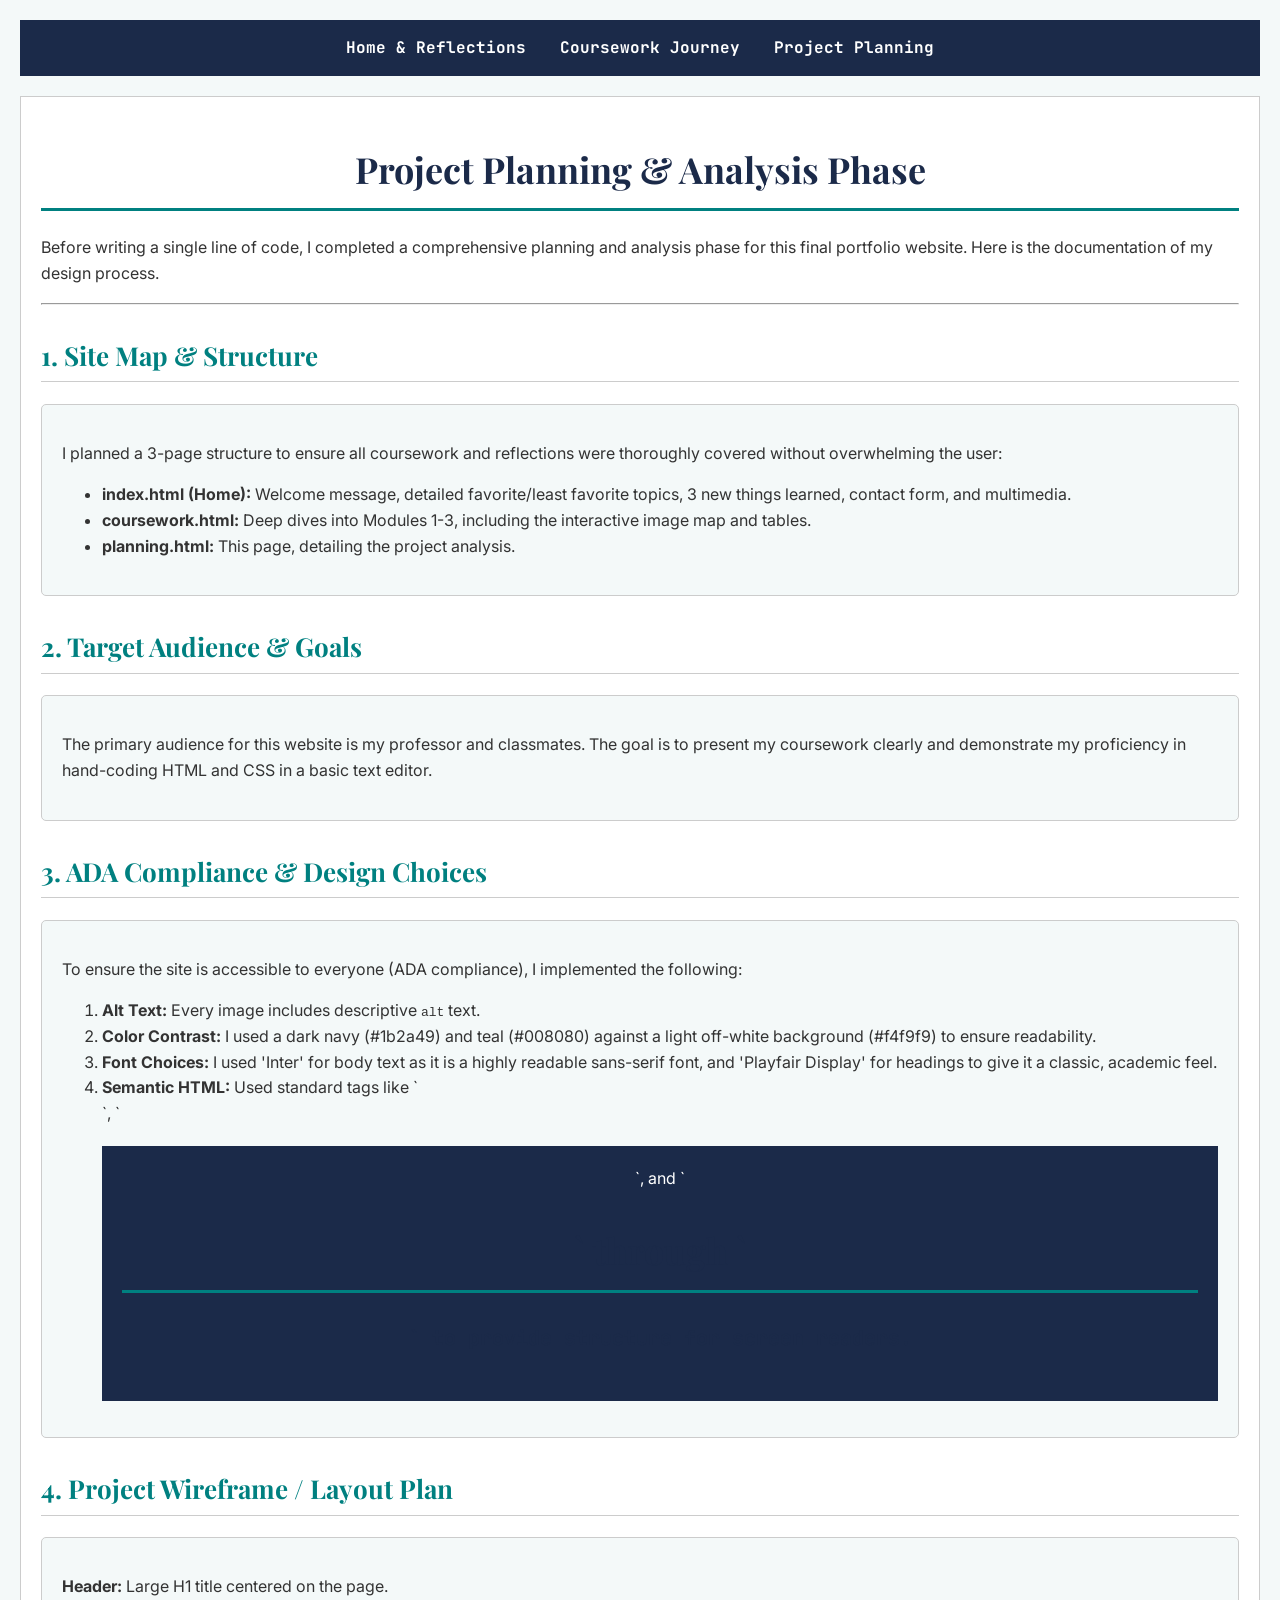
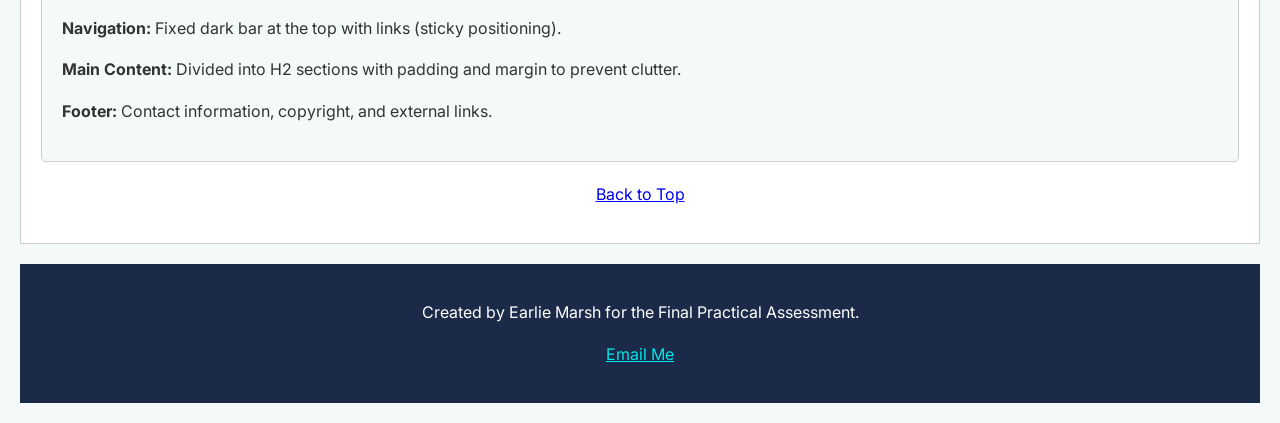
<file: planning.html>
<!DOCTYPE html>
<!-- Declaration: HTML5 document -->
<html lang="en">
<head>
    <title>Earlie Marsh - Project Planning</title>
    <meta charset="UTF-8">
    <link href="https://fonts.googleapis.com/css2?family=Inter:wght@400;700&family=JetBrains+Mono:wght@700&family=Playfair+Display:wght@600;700&display=swap" rel="stylesheet">
    <link rel="stylesheet" href="style.css">
    
    <!-- Internal CSS -->
    <style>
        .planning-step {
            background-color: #f4f9f9;
            border: 1px solid #ccc;
            padding: 20px;
            margin-bottom: 20px;
            border-radius: 5px;
        }
    </style>
</head>
<body>

    <div class="nav-bar">
        <a href="index.html">Home & Reflections</a>
        <a href="coursework.html">Coursework Journey</a>
        <a href="planning.html">Project Planning</a>
    </div>

    <div class="container">
        <h1 id="top">Project Planning & Analysis Phase</h1>

        <p class="intro-text">Before writing a single line of code, I completed a comprehensive planning and analysis phase for this final portfolio website. Here is the documentation of my design process.</p>

        <hr>

        <h2>1. Site Map & Structure</h2>
        <div class="planning-step">
            <p>I planned a 3-page structure to ensure all coursework and reflections were thoroughly covered without overwhelming the user:</p>
            <!-- Unordered List -->
            <ul>
                <li><b>index.html (Home):</b> Welcome message, detailed favorite/least favorite topics, 3 new things learned, contact form, and multimedia.</li>
                <li><b>coursework.html:</b> Deep dives into Modules 1-3, including the interactive image map and tables.</li>
                <li><b>planning.html:</b> This page, detailing the project analysis.</li>
            </ul>
        </div>

        <h2>2. Target Audience & Goals</h2>
        <div class="planning-step">
            <p>The primary audience for this website is my professor and classmates. The goal is to present my coursework clearly and demonstrate my proficiency in hand-coding HTML and CSS in a basic text editor.</p>
        </div>

        <h2>3. ADA Compliance & Design Choices</h2>
        <div class="planning-step">
            <p>To ensure the site is accessible to everyone (ADA compliance), I implemented the following:</p>
            <!-- Ordered List -->
            <ol>
                <li><b>Alt Text:</b> Every image includes descriptive <code>alt</code> text.</li>
                <li><b>Color Contrast:</b> I used a dark navy (#1b2a49) and teal (#008080) against a light off-white background (#f4f9f9) to ensure readability.</li>
                <li><b>Font Choices:</b> I used 'Inter' for body text as it is a highly readable sans-serif font, and 'Playfair Display' for headings to give it a classic, academic feel.</li>
                <li><b>Semantic HTML:</b> Used standard tags like `<nav>`, `<footer>`, and `<h1>` through `<h4>` to provide structure for screen readers.</li>
            </ol>
        </div>

        <h2>4. Project Wireframe / Layout Plan</h2>
        <div class="planning-step">
            <p><b>Header:</b> Large H1 title centered on the page.</p>
            <p><b>Navigation:</b> Fixed dark bar at the top with links (sticky positioning).</p>
            <p><b>Main Content:</b> Divided into H2 sections with padding and margin to prevent clutter.</p>
            <p><b>Footer:</b> Contact information, copyright, and external links.</p>
        </div>

        <p style="text-align: center; margin-top: 20px;">
            <a href="#top">Back to Top</a>
        </p>
    </div>

    <footer>
        <p>Created by Earlie Marsh for the Final Practical Assessment.</p>
        <p><a href="mailto:emarsh@stu.ctcd.edu?subject=Planning%20Phase%20Feedback">Email Me</a></p>
    </footer>

</body>
</html>
</file>
<file: style.css>
body {
    background-color: #f4f9f9;
    font-family: 'Inter', Arial, sans-serif;
    color: #333333;
    margin: 20px;
    line-height: 1.6;
}

/* white background  */
.container {
    background-color: #ffffff;
    padding: 20px;
    border: 1px solid #cccccc; /* Simple border */
}

/* Headings */
h1 {
    font-family: 'Playfair Display', Georgia, serif;
    color: #1b2a49;
    font-size: 36px;
    text-align: center;
    border-bottom: 3px solid #008080;
    padding-bottom: 10px;
}

h2 {
    font-family: 'Playfair Display', Georgia, serif;
    color: #008080;
    font-size: 26px;
    margin-top: 30px;
    border-bottom: 1px solid #cccccc;
    padding-bottom: 5px;
}

h3, h4 {
    font-family: 'JetBrains Mono', "Courier New", monospace;
    color: #1b2a49;
    font-size: 20px;
}

/* Navigation Menu */
.nav-bar {
    background-color: #1b2a49;
    padding: 15px;
    text-align: center;
    margin-bottom: 20px;
}

.nav-bar a {
    color: #ffffff;
    text-decoration: none;
    font-family: 'JetBrains Mono', monospace;
    font-size: 16px;
    margin: 0 15px;
    font-weight: bold;
}

.nav-bar a:hover {
    color: #00e6e6;
    text-decoration: underline;
}

/* Tables */
table {
    width: 100%;
    margin-bottom: 20px;
    border-collapse: collapse;
}

/* Table with borders */
.bordered-table, .bordered-table th, .bordered-table td {
    border: 2px solid #1b2a49;
    padding: 10px;
}

.bordered-table th {
    background-color: #e0f2f1;
    color: #1b2a49;
    text-align: left;
}

.bordered-table caption {
    font-family: 'Playfair Display', serif;
    font-size: 18px;
    font-weight: bold;
    color: #1b2a49;
    margin-bottom: 10px;
}

/* Table without borders */
.no-border-table {
    border: none;
}

.no-border-table td {
    border: none;
    padding: 10px;
}

/* Forms */
.contact-form {
    background-color: #f4f9f9;
    padding: 20px;
    border: 2px solid #008080;
    max-width: 600px;
    margin: 0 auto;
}

.contact-form input, .contact-form textarea, .contact-form select {
    width: 100%;
    padding: 10px;
    margin-bottom: 15px;
    border: 1px solid #cccccc;
    font-family: 'Inter', sans-serif;
    box-sizing: border-box;
}

.contact-form button {
    background-color: #008080;
    color: white;
    padding: 10px 20px;
    border: none;
    cursor: pointer;
    font-weight: bold;
    font-size: 16px;
}

.contact-form button:hover {
    background-color: #1b2a49;
}

/* Highlight Boxes */
.favorite-box {
    background-color: #d4edda;
    border-left: 5px solid #28a745;
    padding: 15px;
    margin-bottom: 20px;
}

.least-favorite-box {
    background-color: #f8d7da;
    border-left: 5px solid #dc3545;
    padding: 15px;
    margin-bottom: 20px;
}

/* Footer */
footer {
    background-color: #1b2a49;
    color: white;
    text-align: center;
    padding: 20px;
    margin-top: 20px;
}

footer a {
    color: #00e6e6;
}
/* image styling  */
.module-img {
    border: 2px solid #008080;
    width: 100%;          
    max-width: 600px;     
    height: auto;         
    margin-bottom: 5px;
}

.img-container {
    text-align: center;
    margin-bottom: 30px;
}

/* Styling the caption text */
.img-container p {
    font-family: 'Inter', sans-serif;
    font-size: 16px;
    color: #555555;
    margin-top: 5px;
    margin-bottom: 20px;
}
</file>
